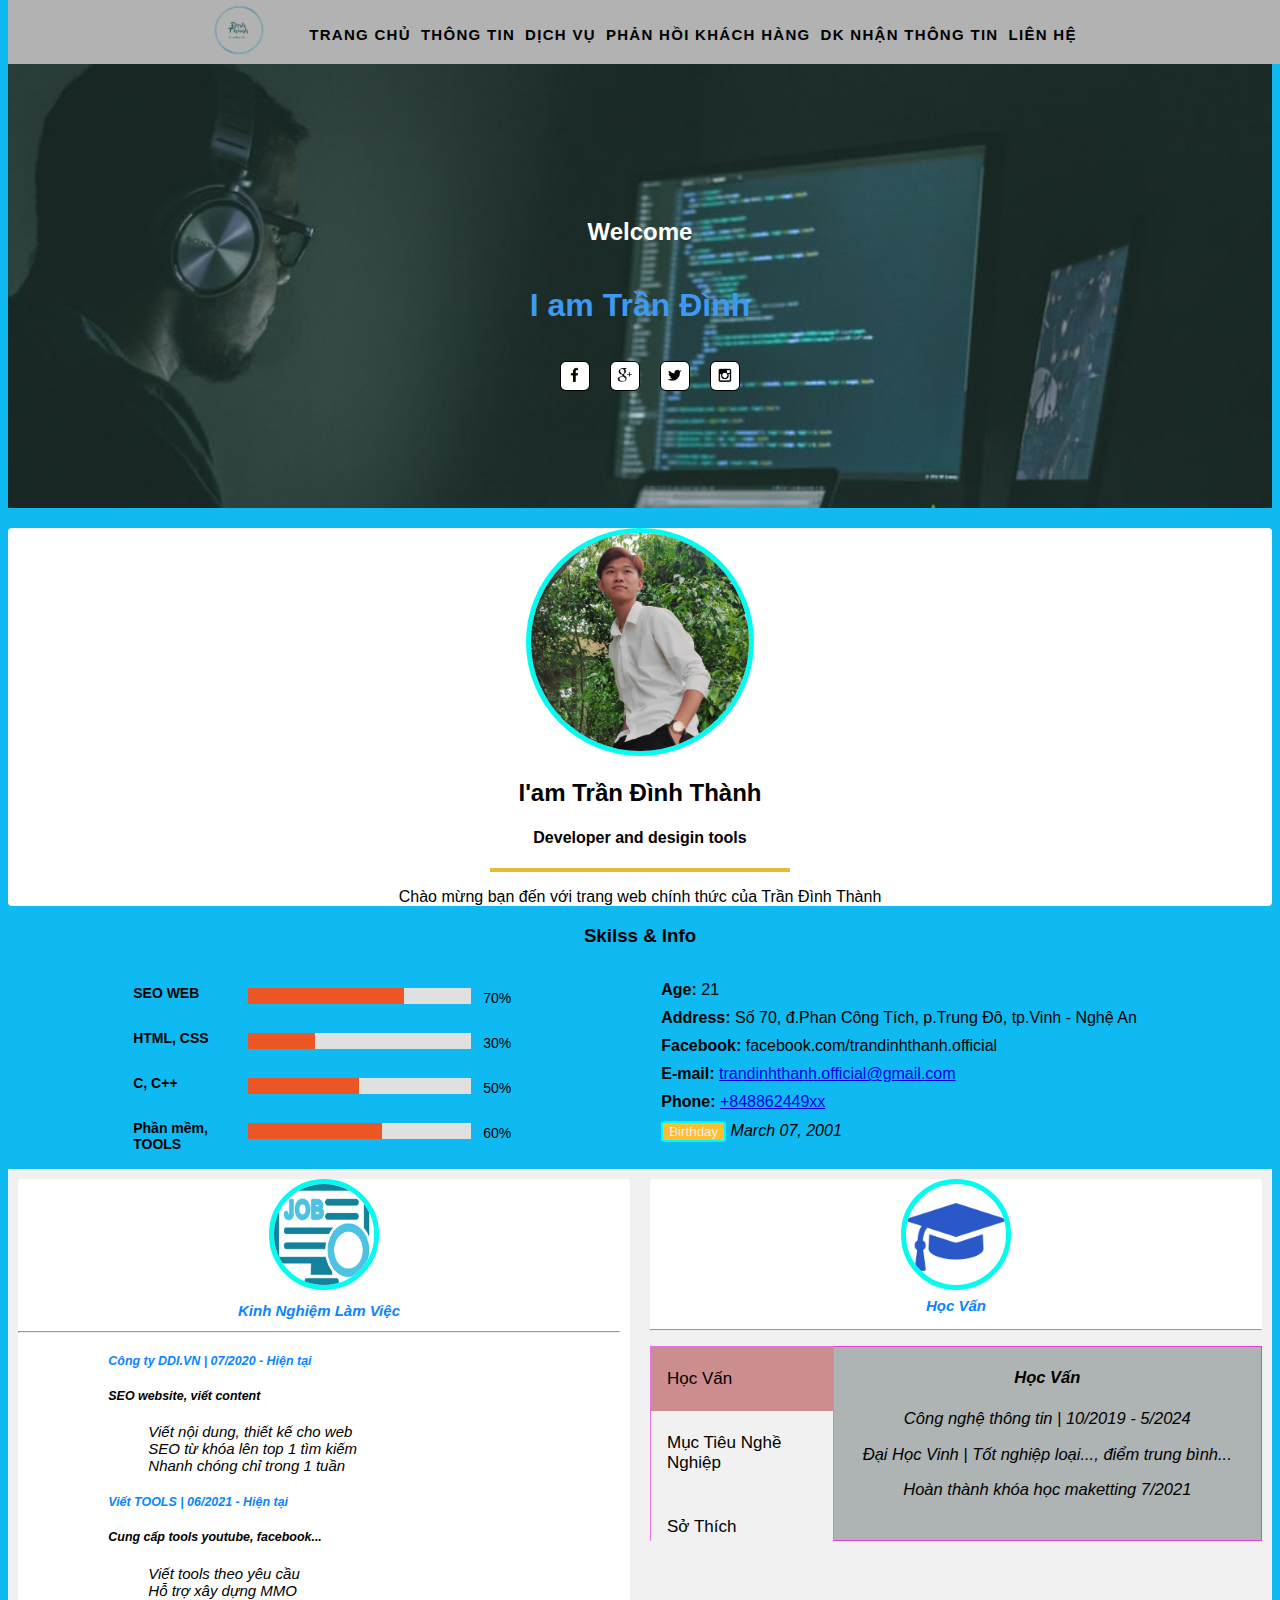
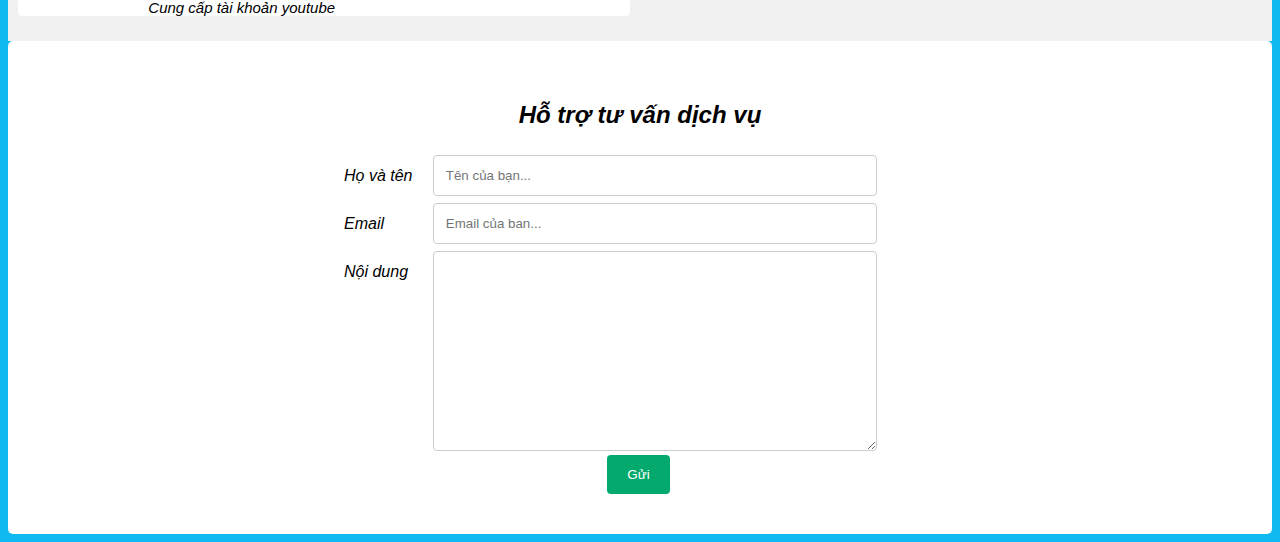
<file: index.html>
<!DOCTYPE html>
<html lang="en">
<head>
    <meta charset="UTF-8">
    <meta http-equiv="X-UA-Compatible" content="IE=edge">
    <meta name="viewport" content="width=device-width, initial-scale=1.0">
    <title>Trần Đình Thành</title>
    <link rel="stylesheet" href="assets/css/cvnew.css">
    <style>
        * {
          box-sizing: border-box;
        }
        
        body {
          background-color: #0fb9f1;
          font-family: Helvetica, sans-serif;
        }
        /* Style the tab */
        .tab {
            float: left;
            border: 1px solid rgb(232, 113, 230);
            background-color: #f1f1f1;
            width: 30%;
            height: 195px;
        }
        /* Style the buttons inside the tab */
        .tab button {
            display: block;
            background-color: inherit;
            color: black;
            padding: 22px 16px;
            width: 100%;
            border: none;
            outline: none;
            text-align: left;
            cursor: pointer;
            transition: 0.3s;
            font-size: 17px;
        }
        /* Change background color of buttons on hover */
        .tab button:hover {
            background-color: rgb(165, 157, 157);
        }
        /* Create an active/current "tab button" class */
        .tab button.active {
            background-color: rgb(203, 141, 141);
        }
        /* Style the tab content */
        .tabcontent {
            float: left;
            padding: 0px 10px;
            border: 1px solid rgb(231, 63, 211);
            width: 70%;
            border-left: none;
            height: 195px;
            background-color: rgb(174, 179, 179);
            font-size: 55%;
            margin: 0px;
            padding-bottom: 20%;
        }
        /*from to mail*/
        input[type=text], select, textarea {
          width: 100%;
          padding: 12px;
          border: 1px solid #ccc;
          border-radius: 4px;
          resize: vertical;
        }
        label {
          padding: 12px 12px 12px 0;
          display: inline-block;
        }
        input[type=submit] {
          background-color: #04AA6D;
          color: white;
          padding: 12px 20px;
          border: none;
          border-radius: 4px;
          cursor: pointer;
          float: right;
        }
        input[type=submit]:hover {
          background-color: #45a049;
        }
        .container {
          border-radius: 5px;
          background-color: #ffffff;
          padding: 40px;
        }
        .from_title {
            text-align: center;
        }
        .col-25 {
          float: left;
          width: 15%;
          margin-top: 6px; 
        }
        .col-75 {
          float: left;
          width: 75%;
          margin-top: 6px;
        }
        /* .row:after {
          content: "";
          display: table;
          clear: both;
          height: 30px;
        } */
        #cuaban{
            width:100%;
        }
        .dien_from{
            display: flex;
            flex-direction: column;
            justify-content: space-around;
            align-items: center;
        }

        .dien_from .row{
            width:100%;
        }
        .container{
            display: flex;
            flex-direction: column;
            justify-content: space-around;
            align-items: center;
        }
        .cha{
            width:50%;
        }

        #ok{
            position: relative;
            right:45%;
        }
    </style>
</head>
<body>
    <div class="site">
        <header class="site_header">
                <!-- menu -->
                <div class="site_header_wrap">
                    <div class="logo">
                        <a><img src="assets/images/dinhthanhlg.png"></a>
                    </div>
                    <div class="menu">
                        <ul class="menu_list">
                            <li class ="menu_list_item">
                                <a href="#paralla">Trang Chủ</a>
                            </li>
                            <li class ="menu_list_item">
                                <a href="#skills_info">Thông Tin</a>
                            </li>
                            <li class ="menu_list_item">
                                <a href="#service">Dịch Vụ</a>
                            </li>
                            <li class ="menu_list_item">
                                <a href="">Phản Hồi Khách Hàng</a>
                            </li>
                            <li class ="menu_list_item">
                                <a href="#from">DK Nhận Thông Tin</a>
                            </li>
                            <li class ="menu_list_item">
                                <a href="">Liên Hệ</a>
                            </li>   
                        </ul>
                    </div>
                </div>
                <!-- end-menu -->
        </header>

        <div id="paralla" class="parallax"> <!--parallax -->

            <div class="site_header_infomation">
                <div class="menu">
                    <div class="menu_welcome">
                        <div class="menu_welcome_items">
                            <h2>Welcome</h2>
                        </div>
                    </div>
                    <div class="menu_name">
                        <div class="hieu_ung_chu" class="menu_name_items">
                            <h1>I am <span class="danh_chu" data-thoiGianDoi="500" data-chu='["Trần Đình Thành", "a Developer", "a Desigin tools"]'></span></h1>
                        </div>
                    </div>
                    <!--run letters-->
                    <script src="run_letters.js"></script>
                    <div class="menu_function">
                        <ul class="menu_function_items">
                            <li>
                                <a class="facebook" href="https://www.facebook.com/trandinhthanh.official" title="facebook">
                                    <img src="assets/images/facebook.jpg">
                                </a>
                            </li>
                            <li>
                                <a class="gmail" href="mailto:trandinhthanh.official@gmail.com" title="gmail">
                                    <img src="assets/images/gmail.jpg">
                                </a>
                            </li>
                            <li>
                                <a class="twitter" href="https://twitter.com/trandinhthanh73" title="twitter">
                                    <img src="assets/images/tweter.jpg">
                                </a>
                            </li>

                            <li>
                                <a class="instagram" href="#" title="instagram">
                                    <img src="assets/images/instagram.jpg">
                                </a>
                            </li>
                        </ul>
                    </div>
                </div>
            </div>
        </div>
        <main class="site_main">

            <div class="site_main_infomation">
                <div class="avatar">
                    <div class="avatar_image"> 
                        <img src="assets/images/avatar.jpg">
                    </div>
                </div>
                <div class="profile">
                    <div class="profile_menu">
                        <div class="profile_menu_iam">
                            <h2>I'am Trần Đình Thành</h2>
                        </div>
                        <div id="skills_info" class="profile_menu_word">
                            <h4>Developer and desigin tools</h4>
                            <hr>
                            <p>Chào mừng bạn đến với trang web chính thức của Trần Đình Thành</p>
                        </div>

                    </div>
                </div>
            </div>
            <!--infromation-->
            <div class='infromation'>
                <div class='title_skills_info' style='visibility: visible;'>
                  <h3>Skilss &amp; Info</h3>
                </div>
                <div class="skills_info">
                      <!--Skill-->
                    <div class="skills">
                            <li style="font-family: Arial, Helvetica, sans-serif; color: black; font-style: oblique; font-size: 14px; margin: 20px 10px 0 0px;">
                                <div class="skills_1">
                                    <ul>
                                        <li>
                                            <div class="skill_name">
                                                <strong >SEO WEB</strong>
                                            </div>
                                            <div class="skill_progress">
                                                <span style="width: 70%;"></span>
                                            </div>
                                            <div class="skill_per">70%</div>
                                        </li>
                                        <li>
                                            <div class="skill_name">
                                                <strong >HTML, CSS</strong>
                                            </div>
                                            <div class="skill_progress">
                                                <span style="width: 30%;"></span>
                                            </div>
                                            <div class="skill_per">30%</div>
                                        </li>
                                        <li>
                                            <div class="skill_name">
                                                <strong >C, C++</strong>
                                            </div>
                                            <div class="skill_progress">
                                                <span style="width: 50%;"></span>
                                            </div>
                                            <div class="skill_per">50%</div>
                                        </li>
                                        <li>
                                            <div class="skill_name">
                                                <strong >Phần mềm, TOOLS</strong>
                                            </div>
                                            <div class="skill_progress">
                                                <span style="width: 60%;"></span>
                                            </div>
                                            <div class="skill_per">60%</div>
                                        </li>
                                    </ul>
                                </div>
                            </li>
                    </div>
                     <!--Skill-->

                     <!--Info-->
                    <div class='info'>
                        <ul class='profile-list'>
                            <li class='clearfix'>
                                <strong class='list-title'>Age:</strong>
                                <span class='cont'>21</span>
                            </li>
                            <li class='clearfix'>
                                <strong class='list-title'>Address:</strong>
                                <span class='cont'>Số 70, đ.Phan Công Tích, p.Trung Đô, tp.Vinh - Nghệ An</span>
                            </li>
                            <li class='clearfix'>
                                <strong class='list-title'>Facebook:</strong>
                                <span class='cont'>facebook.com/trandinhthanh.official</span>
                            </li>
                            <li class='clearfix'>
                                <strong class='list-title'>E-mail:</strong>
                                <span class='cont'><a href='mailto:trandinhthanh.official@gmail.com'>trandinhthanh.official@gmail.com</a></span>
                            </li>
                            <li class='clearfix'>
                                <strong class='list-title'>Phone:</strong>
                                <span class='cont'><a href='tel:+848862449xx'>+848862449xx</a></span>
                            </li>
                            <li class='clearfix'>
                                <strong class='list-title'><button name="button" type="button">Birthday</button></strong>
                                <span class='cont'><i class='fa fa-calendar'/>March 07, 2001</span>
                            </li>
                        </ul>
                    </div>
                    <!--Info-->
                </div>
            </div>
            <!--end -infromation-->
                
            <!-- multiple information -->
            <div class="flex-container">
                <div id= "service" class="flex-item no1">
                    <div class="site_main_infomation">
                        <div class="avatar">
                            <div class="avatar_image"> 
                                <img src="assets/images/job.png">
                            </div>
                        </div>
                        <div class="profile_1">
                            <div class="profile_menu_1">
                                <h4>Kinh Nghiệm Làm Việc</h4>
                                <hr>
                                <div class="kn">
                                    <h5 id="kn_h5">Công ty DDI.VN | 07/2020 - Hiện tại</h5>
                                    <h5>SEO website, viết content</h5>
                                    <ul class="kn_conten">
                                        <li>Viết nội dung, thiết kế cho web</li>
                                        <li>SEO từ khóa lên top 1 tìm kiếm</li>
                                        <li>Nhanh chóng chỉ trong 1 tuần</li>
                                    </ul>
                                </div>
                                <div class="kn">
                                    <h5 id="kn_h5">Viết TOOLS | 06/2021 - Hiện tại</h5>
                                    <h5>Cung cấp tools youtube, facebook...</h5>
                                    <ul class="kn_conten">
                                        <li>Viết tools theo yêu cầu</li>
                                        <li>Hỗ trợ xây dựng MMO</li>
                                        <li>Cung cấp tài khoản youtube</li>
                                    </ul>
                                </div>
                            </div>
                        </div>
                    </div>
                </div>
                <div class="flex-item no2">
                    <div class="site_main_infomation">
                        <div class="avatar">
                            <div class="avatar_image"> 
                                <img src="assets/images/hocvan.png">
                            </div>
                        </div>
                        <div class="profile">
                            <div class="profile_menu">
                                <h4 id="title_hoc_van">Học Vấn</h4>
                                <hr>
                                <div class="hoc_van">
                                    <div class="tab">
                                        <button class="tablinks" onclick="openCity(event, 'London')" id="defaultOpen">Học Vấn</button>
                                        <button class="tablinks" onclick="openCity(event, 'Paris')">Mục Tiêu Nghề Nghiệp</button>
                                        <button class="tablinks" onclick="openCity(event, 'Tokyo')">Sở Thích</button>
                                    </div>
                                    
                                    <div id="London" class="tabcontent">
                                        <h4>Học Vấn</h4>
                                        <p>Công nghệ thông tin | 10/2019 - 5/2024</p>
                                        <p>Đại Học Vinh | Tốt nghiệp loại..., điểm trung bình...</p>
                                        <p>Hoàn thành khóa học maketting 7/2021
                                    </div>
                                    
                                    <div id="Paris" class="tabcontent">
                                        <h4>Mục Tiêu Nghề Nghiệp</h4>
                                        <p>Áp dụng những kinh nghiệm về kĩ năng lập trình để phát triển nền tảng Smart Contract </p> 
                                        <p>Trở thành deverloper chuyên nghiệp trên nền tảng Smart Contract, đón đầu xu thế mới</p>
                                    </div>
                                    
                                    <div id="Tokyo" class="tabcontent">
                                        <h4>Sở Thích</h4>
                                        <p>Thích Một mình</p>
                                    </div>
                                </div>
                            </div>
                        </div>
                    </div>
                </div>
            </div>
            <!--from to mail -->
            <from>
                <div id="from" class="from_mail">
                    <div class="container">
                        <div class="from_title">
                            <h2>Hỗ trợ tư vấn dịch vụ</h2>
                        </div>
                        <form class="cha"action="/action_page.php">
                            <div class="dien_from">
                                <div class="row">
                                        <div class="col-25">
                                            <label id="hovaten"for="fname">Họ và tên</label>
                                        </div>
                                        <div class="col-75">
                                            <input id="cuaban"type="text" name="firstname" placeholder="Tên của bạn...">
                                        </div>
                                </div>
                                <div class="row">
                                        <div class="col-25">
                                            <label id="email" for="lname">Email</label>
                                        </div>
                                        <div class="col-75">
                                            <input id="cuaban"type="text" id="lname" name="lastname" placeholder="Email của ban...">
                                        </div>
                                </div>
                                <div class="row">
                                        <div class="col-25">
                                            <label for="subject">Nội dung</label>
                                        </div>
                                        <div class="col-75">
                                            <textarea id="cuaban" name="subject" placeholder="nội dung..." style="height:200px">
                                            </textarea>
                                        </div>
                                </div>
                                <div class="row">
                                        <input id="ok"type="submit" value="Gửi">
                                </div>
                            </div>
                        </form>
                    </div>
                </div>
            </from>
        </main>
    </div>
    <script>
        //Function 
        function openCity(evt, cityName) {
          var i, tabcontent, tablinks;
          tabcontent = document.getElementsByClassName("tabcontent");
          for (i = 0; i < tabcontent.length; i++) {
            tabcontent[i].style.display = "none";
          }
          tablinks = document.getElementsByClassName("tablinks");
          for (i = 0; i < tablinks.length; i++) {
            tablinks[i].className = tablinks[i].className.replace(" active", "");
          }
          document.getElementById(cityName).style.display = "block";
          evt.currentTarget.className += " active";
        }
        
        // Get the element with id="defaultOpen" and click on it
        document.getElementById("defaultOpen").click();
    </script>
</body>
</html>
</file>
<file: assets/css/cvnew.css>
.site{
  min-height: 100%; 
}
.site_header_wrap {
  display: flex;
  justify-content: center;
  width: 100%;
  height: 30%; 
  background-color: #6c6b6b85;
  z-index: 100;
}
.site_header .site_header_wrap .logo a img {
  width: 60px;
  height: 60px; 
}
.site_header .site_header_wrap .menu {
  height: 60px; 
}
.site_header .site_header_wrap .menu_list {
  display: flex;
  justify-content: center;
  align-content: center;
  position: relative;
  top: 10px; 
}

.site_header .site_header_wrap .menu_list_item {
  list-style-type: none;
  padding-right: 10px;
  text-align: center; 
}

.site_header .site_header_wrap .menu_list_item a {
  text-decoration: none;
  text-align: center;
  color: black;
  display: block;
  font-size: 15px;
  position: relative;
  text-decoration: none;
  text-transform: uppercase;
  font-weight: bold;
  letter-spacing: 1.3px; 
}
.site_header_infomation .menu {
  display: flex;
  flex-direction: column;
  justify-content: space-around;
  align-items: center;
}

.site_header .site_header_infomation .menu .menu_name .menu_name_items h1 {
  padding: 0px; 
}
.site_header_infomation .menu .menu_function .menu_function_items {
  bottom: 10px;
  list-style-type: none;
  display: inline-flex;
   
}
.site_header_infomation .menu .menu_function .menu_function_items li {
  padding-right: 20px;
}
.site_header_infomation .menu .menu_function .menu_function_items img {
  width: 30px;
  height: 30px; 
  border:1px solid black;
  border-radius: 20%
}
.site_main {
  justify-content: center; 
  margin-top:20px;

}
.site_main .site_main_infomation {
  border-radius: 4px;
  border-right:none;
  border-left:none;
  margin: 0 auto;
  text-align: center;
  background-color: rgb(255, 255, 255);
}
.site_main .site_main_infomation .avatar .avatar_image {
  width:30%;
  margin: 0px auto;
  text-align: center;
}
.site_main .site_main_infomation .avatar .avatar_image img {
  width: 60%;
  height: 60%;
  object-fit: cover;
  border-radius:50%;
  border:5px solid #03fcf0;
  
}
.site_main .site_main_infomation .profile .profile_menu .profile_menu_word hr{
  text-align: center;
  width: 300px;
  border: 2px solid rgb(232, 187, 55);
}
.parallax {
  background-image: url("../images/wallpaper.jpg");
  min-height: 500px; 
  background-attachment: fixed;
  background-position: center;
  background-repeat: no-repeat;
  background-size: cover;
}
.parallax .site_header_infomation .menu .menu_name {
  color: rgb(60, 154, 243);
}
div.site_header_infomation{
  color:white;
  padding-top: 15%;

}
.site_header{
  background-color: white;
  position: fixed; /* Set the navbar to fixed position */
  top: 0; /* Position the navbar at the top of the page */
  width: 100%;
  position: fixed;
}
.infromation {
  
}
.infromation .title_skills_info {
  text-align: center;
}
.infromation .skills_info {
  display: flex;
  justify-content: center;
}

/* skill*/
.skills {
  font-family: Arial, Helvetica, sans-serif;
  font-style: normal;
  font-size: 30px;
  color: black;
  text-align: left;
  margin: 0 0 0 50px;
  list-style: none;

}

.skills .skills_1 ul li {
  display: grid;
  margin-bottom: 10px;
  align-items: center;
}

.skills .skills_1 ul li .skill_name {
}
.skill_name{
  width: 100px;
  height: 20px;
  margin-left: -100px;
  margin-bottom: -17px;
  font-family: Arial, Helvetica, sans-serif;
  font-style: normal;
}
.skills .skills_1 ul li .skill_progress{
  width: 80%;
  margin: 0 15px;
  height: 16px;
  background-color: #e0e0e0;
  position: relative;
  z-index:-10;
}
.skills .skills_1 ul li .skill_per{
  width: 15%;
}
.skill_per{
  width: 20px;
  height: 30px;
  margin-left: 250px;
  margin-top: -14px;
  font-family: Arial, Helvetica, sans-serif;
  font-style: normal;
}
.skills .skills_1 ul li .skill_progress span {
  position: absolute;
  top: 0;
  left: 0;
  height: 100%;
  background: #eb5624;
}
/* skill*/

/* INFO*/
.infromation .skills_info .info {
  margin-left: 100px;
}
.infromation .skills_info .info .profile-list .clearfix {
  list-style: none;
  margin: 10px 0;
}
.infromation .skills_info .info .profile-list .clearfix button {
  background: #ffbd2f;
  color:#f1f1f1;
  border:2px solid #03fcf0;
  border-radius: 10%;
  
}
/* INFO*/

/*flexbox*/
.flex-container {
  display: flex;
  flex-direction: row;
  font-size: 30px;
  text-align: center;

}

.flex-item {
  background-color: #f1f1f1;
  padding: 10px;
  flex: 50%;
}

.profile_menu_1 {
  font-size: 50%;
  text-align: left;
  padding-right: 10px;
  
}
.profile_menu_1 h4 {
  color: #0a84ff;
  text-align: center;
  margin: 0;
  padding: 5px;
}
.kn #kn_h5 {
  color: #0a84ff;
}
.kn_conten li {
  list-style-type: none;
}
.kn{
  padding-left: 15%;
  bottom: 20px;
}
/*profile 2*/
.profile_menu #title_hoc_van {
  font-size: 50%;
  color: #0a84ff;
  margin: 0%;
  padding: 0;
}


/* Responsive layout - makes a one column-layout instead of two-column layout */
@media (max-width: 800px) {
  .flex-container {
    flex-direction: column;
  }
}
</file>
